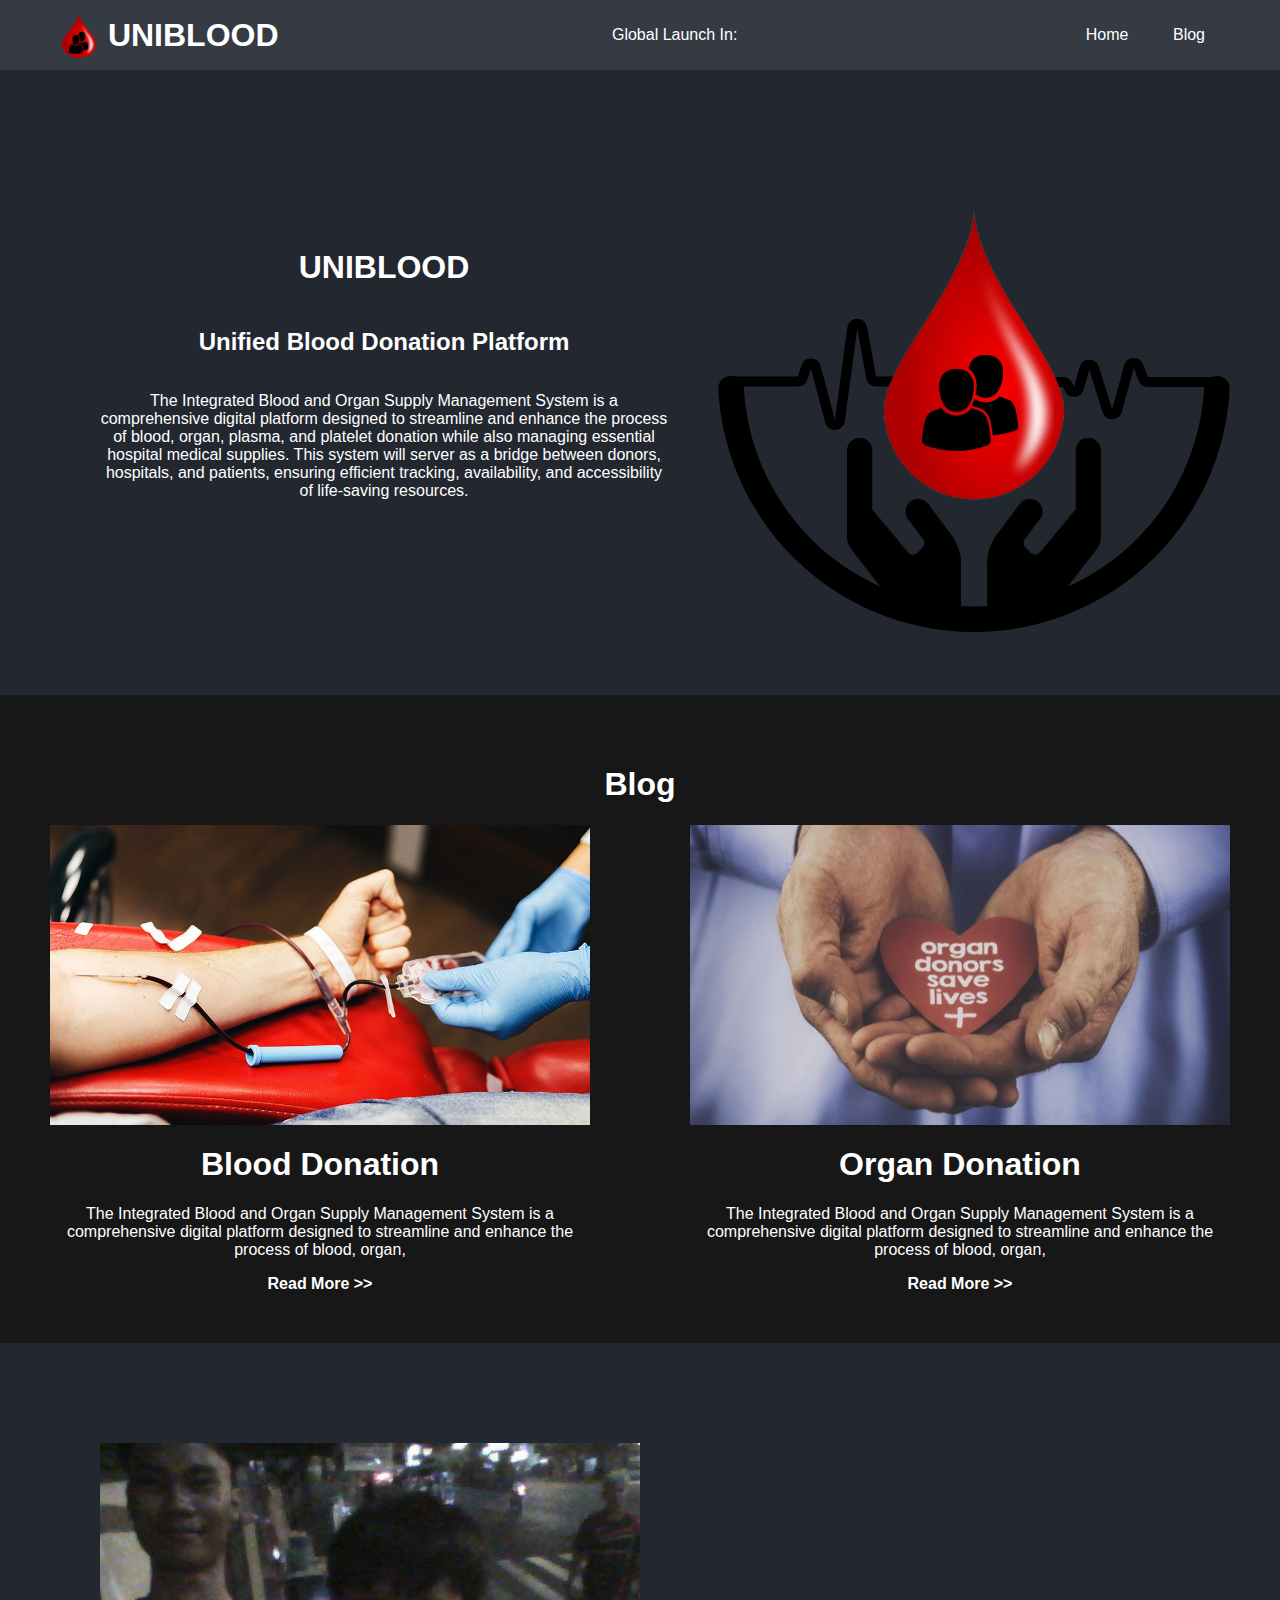
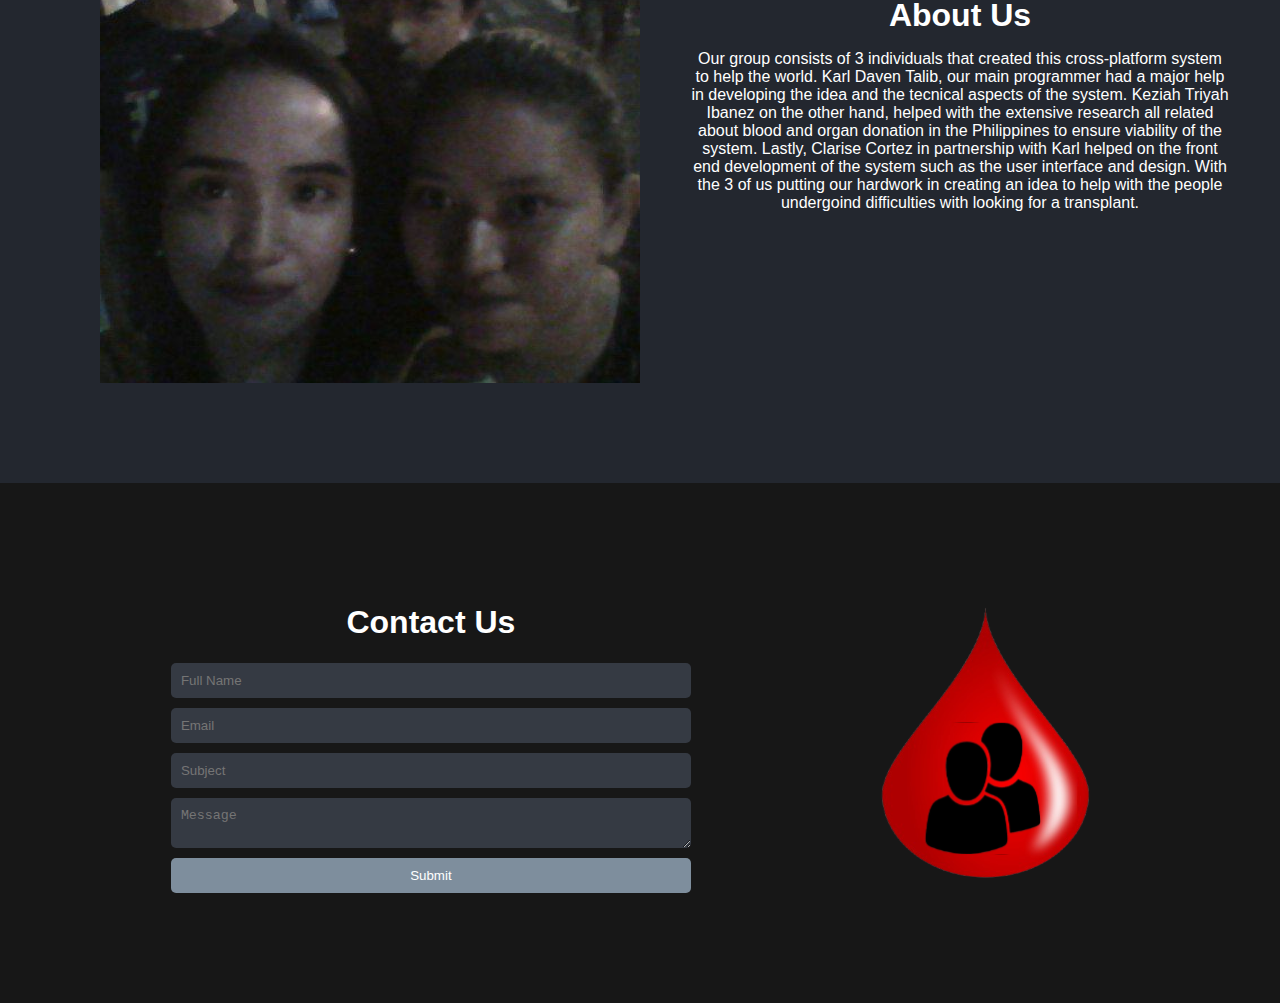
<file: index.html>
<!DOCTYPE html>
<html lang="en">
  <head>
    <meta charset="UTF-8" />
    <meta name="viewport" content="width=device-width, initial-scale=1.0" />
    <link rel="stylesheet" href="./css/index.css" />
    <link rel="icon" href="./images/logo_alt.svg">
    <title>UNIBLOOD</title>
  </head>
  <body>
    <div class="navbar">
      <div class="brand">
        <img src="./images/logo_alt.svg" alt="Logo" class="logo" />
        <span class="title">UNIBLOOD</span>
      </div>
      <p id="date">
        Global Launch In: 
      </p>
      <div class="nav">
        <a href="index.html">Home</a>
        <a href="blog.html">Blog</a>
      </div>
    </div>
    <div class="head">
      <div class="left">
        <h1>UNIBLOOD</h1>
        <h2>Unified Blood Donation Platform</h2>
        <p>
          The Integrated Blood and Organ Supply Management System is a
          comprehensive digital platform designed to streamline and enhance the
          process of blood, organ, plasma, and platelet donation while also
          managing essential hospital medical supplies. This system will server
          as a bridge between donors, hospitals, and patients, ensuring
          efficient tracking, availability, and accessibility of life-saving
          resources.
        </p>
      </div>
      <div class="right">
        <img src="./images/logo1.svg" alt="Logo" class="head-logo" />
      </div>
    </div>
    <div class="blog">
      <h1>Blog</h1>
      <div class="blog-content">
        <div class="blog-1">
          <div class="image-box">
            <img src="./images/blood_donation.jpg" alt="Blood Donation" />
          </div>
          <h1>Blood Donation</h1>
          <p>
            The Integrated Blood and Organ Supply Management System is a
            comprehensive digital platform designed to streamline and enhance
            the process of blood, organ,
          </p>
          <a href="blog.html">Read More >></a>
        </div>
        <div class="blog-2">
          <div class="image-box">
            <img src="./images/organ_donation.png" alt="Organ Donation" />
          </div>
          <h1>Organ Donation</h1>
          <p>
            The Integrated Blood and Organ Supply Management System is a
            comprehensive digital platform designed to streamline and enhance
            the process of blood, organ,
          </p>
          <a href="blog.html">Read More >></a>
        </div>
      </div>
    </div>
    <div class="about">
      <div class="left">
        <div id="special-ka">
          <img
            src="./images/about_us.jpg"
            alt="About Us"
            class="about-us-logo"
          />
        </div>
      </div>
      <div class="right">
        <h1>About Us</h1>
        <p>
          Our group consists of 3 individuals that created this cross-platform
          system to help the world. Karl Daven Talib, our main programmer had a
          major help in developing the idea and the tecnical aspects of the
          system. Keziah Triyah Ibanez on the other hand, helped with the
          extensive research all related about blood and organ donation in the
          Philippines to ensure viability of the system. Lastly, Clarise Cortez
          in partnership with Karl helped on the front end development of the
          system such as the user interface and design. With the 3 of us putting
          our hardwork in creating an idea to help with the people undergoind
          difficulties with looking for a transplant.
        </p>
      </div>
    </div>
    <div class="contact-us">
      <div class="left">
        <h1>Contact Us</h1>
        <form action="#" id="contactUs" method="post">
          <input type="text" placeholder="Full Name"/>
          <input type="email" placeholder="Email" id="email" required/>
          <input type="text" placeholder="Subject" required/>
          <textarea
            name="message"
            id="message"
            placeholder="Message"
            required
          ></textarea>
          <button type="submit" onclick="contactUs()" style="margin-bottom: 10px;">Submit</button>
        </form>
        <div class="alert" id="alert">
          <span class="closebtn" onclick="this.parentElement.style.display='none';">&times;</span> 
          <strong>Success!</strong> Messeage sent, please check your email for confirmation.
        </div>
      </div>
      <div class="right">
        <img src="./images/logo_alt.svg" alt="Logo" class="contact-us-logo" />
      </div>
    </div>
    <script src="./js/script.js"></script>
  </body>
</html>
</file>
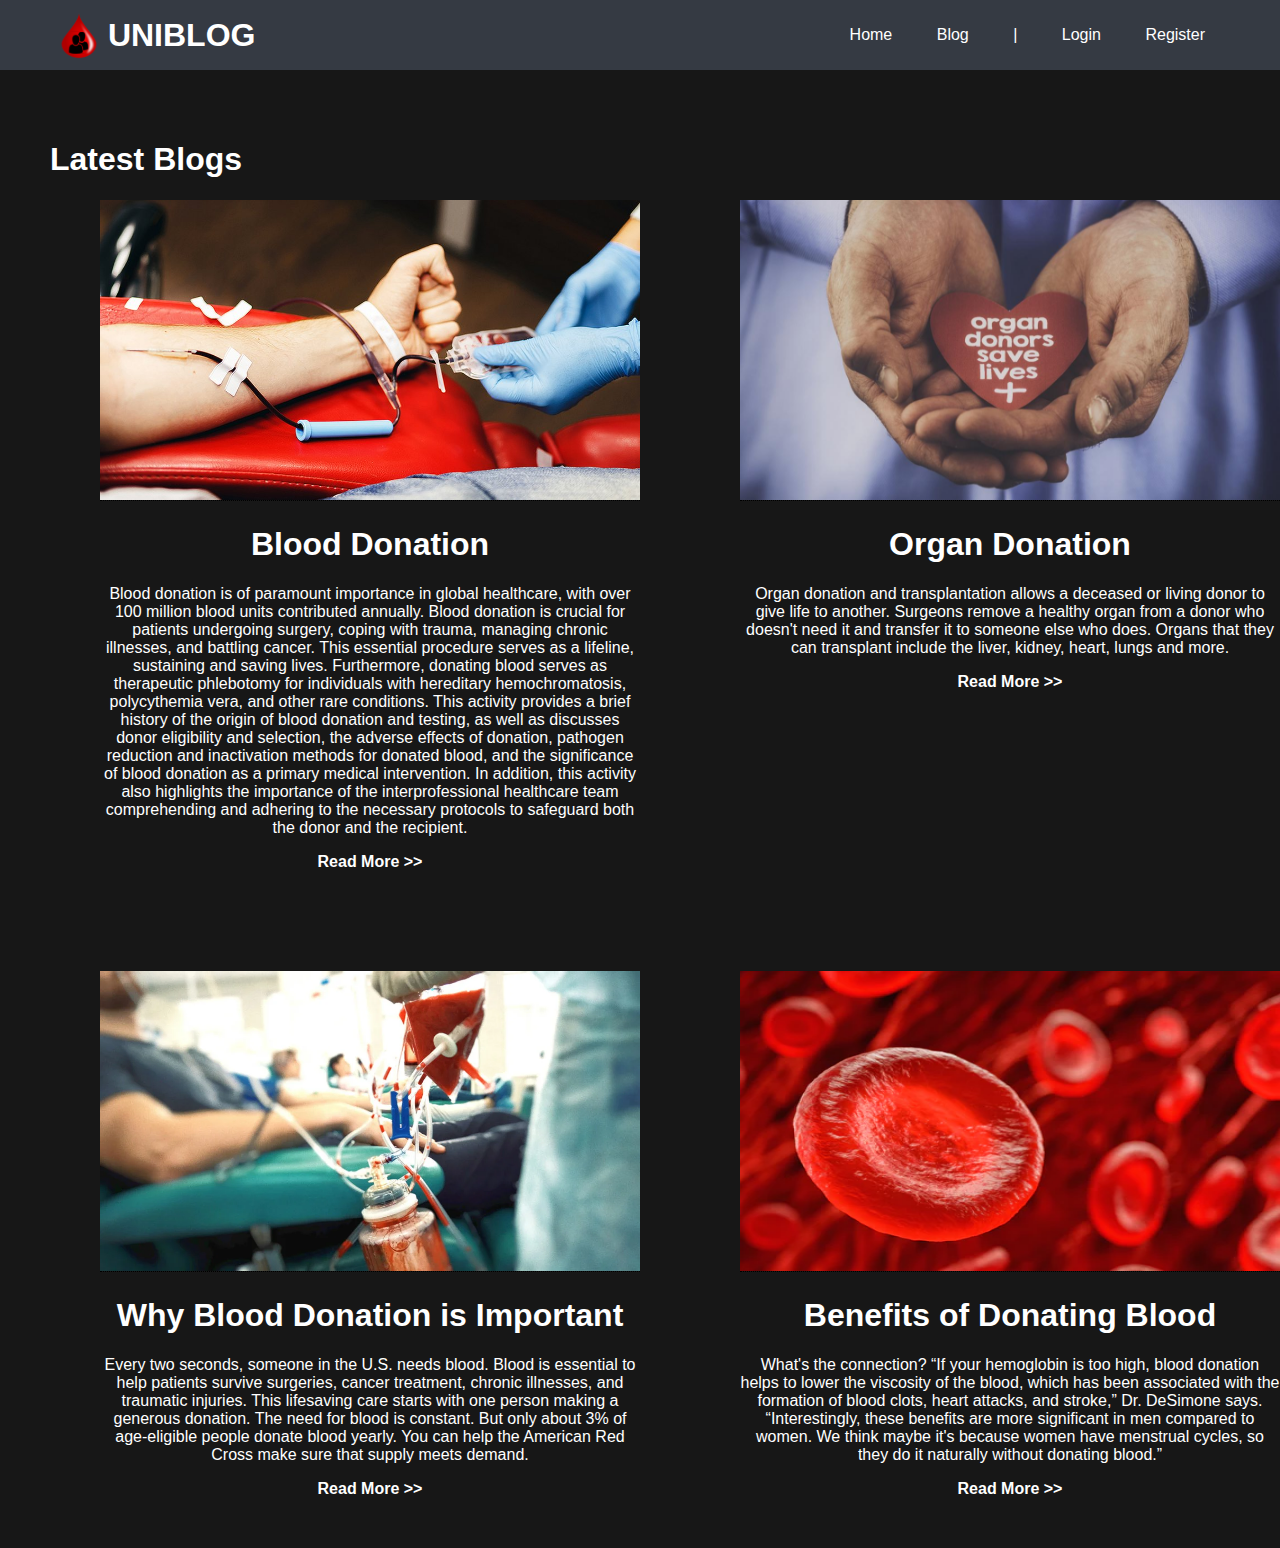
<file: blog.html>
<!DOCTYPE html>
<html lang="en">
  <head>
    <meta charset="UTF-8" />
    <meta name="viewport" content="width=device-width, initial-scale=1.0" />
    <link rel="icon" href="./images/logo_alt.svg" />
    <link rel="stylesheet" href="./css/index.css" />
    <link rel="stylesheet" href="./css/blog.css" />
    <title>UNIBLOG</title>
  </head>
  <body>
    <div class="navbar">
      <div class="brand">
        <img src="./images/logo_alt.svg" alt="Logo" class="logo" />
        <span class="title">UNIBLOG</span>
      </div>
      <div class="nav">
        <a href="index.html">Home</a>
        <a href="blog.html">Blog</a>
        <span>|</span>
        <a href="login.html">Login</a>
        <a href="register.html">Register</a>
      </div>
    </div>
    <div class="card">
      <h1>Latest Blogs</h1>
      <div class="blog-content">
        <div class="blog-1">
          <div class="image-box tooltip">
            <span class="tooltiptext">Blood Donation</span>
            <img src="./images/blood_donation.jpg" alt="Blood Donation" />
          </div>
          <h1>Blood Donation</h1>
          <p>
            Blood donation is of paramount importance in global healthcare, with
            over 100 million blood units contributed annually. Blood donation is
            crucial for patients undergoing surgery, coping with trauma,
            managing chronic illnesses, and battling cancer. This essential
            procedure serves as a lifeline, sustaining and saving lives.
            Furthermore, donating blood serves as therapeutic phlebotomy for
            individuals with hereditary hemochromatosis, polycythemia vera, and
            other rare conditions. This activity provides a brief history of the
            origin of blood donation and testing, as well as discusses donor
            eligibility and selection, the adverse effects of donation, pathogen
            reduction and inactivation methods for donated blood, and the
            significance of blood donation as a primary medical intervention. In
            addition, this activity also highlights the importance of the
            interprofessional healthcare team comprehending and adhering to the
            necessary protocols to safeguard both the donor and the recipient.
          </p>
          <a href="blog.html">Read More >></a>
        </div>
        <div class="blog-2">
          <div class="image-box tooltip">
            <span class="tooltiptext">Organ Donation</span>
            <img src="./images/organ_donation.png" alt="Organ Donation" />
          </div>
          <h1>Organ Donation</h1>
          <p>
            Organ donation and transplantation allows a deceased or living donor
            to give life to another. Surgeons remove a healthy organ from a
            donor who doesn't need it and transfer it to someone else who does.
            Organs that they can transplant include the liver, kidney, heart,
            lungs and more.
          </p>
          <a href="blog.html">Read More >></a>
        </div>
      </div>
    </div>
    <div class="card">
      <div class="blog-content">
        <div class="blog-1">
          <div class="image-box tooltip">
            <span class="tooltiptext">Why Donate Blood</span>
            <img src="./images/why.webp" alt="Blood Donation" />
          </div>
          <h1>Why Blood Donation is Important</h1>
          <p>
            Every two seconds, someone in the U.S. needs blood. Blood is
            essential to help patients survive surgeries, cancer treatment,
            chronic illnesses, and traumatic injuries. This lifesaving care
            starts with one person making a generous donation. The need for
            blood is constant. But only about 3% of age-eligible people donate
            blood yearly. You can help the American Red Cross make sure that
            supply meets demand.
          </p>
          <a href="blog.html">Read More >></a>
        </div>
        <div class="blog-2">
          <div class="image-box tooltip">
            <span class="tooltiptext">Benefits</span>
            <img src="./images/health.webp" alt="Organ Donation" />
          </div>
          <h1>Benefits of Donating Blood</h1>
          <p>
            What's the connection? “If your hemoglobin is too high, blood
            donation helps to lower the viscosity of the blood, which has been
            associated with the formation of blood clots, heart attacks, and
            stroke,” Dr. DeSimone says. “Interestingly, these benefits are more
            significant in men compared to women. We think maybe it's because
            women have menstrual cycles, so they do it naturally without
            donating blood.”
          </p>
          <a href="blog.html">Read More >></a>
        </div>
      </div>
    </div>
  </body>
</html>
</file>
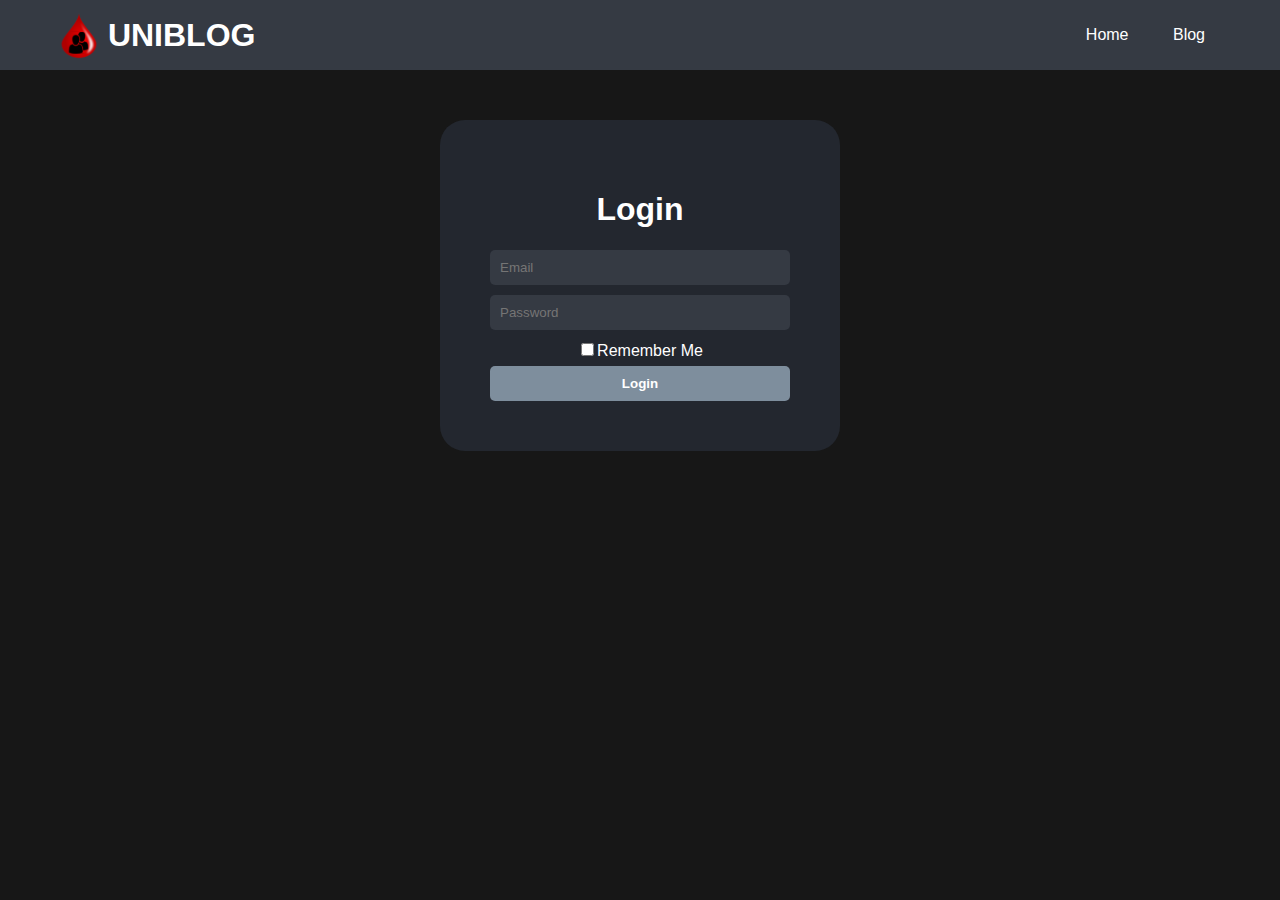
<file: login.html>
<!DOCTYPE html>
<html lang="en">
  <head>
    <meta charset="UTF-8" />
    <meta name="viewport" content="width=device-width, initial-scale=1.0" />
    <link rel="icon" href="./images/logo_alt.svg" />
    <link rel="stylesheet" href="./css/index.css" />
    <link rel="stylesheet" href="./css/login.css">
    <title>Login</title>
  </head>
  <body>
    <div class="navbar">
      <div class="brand">
        <img src="./images/logo_alt.svg" alt="Logo" class="logo" />
        <span class="title">UNIBLOG</span>
      </div>
      <div class="nav">
        <a href="index.html">Home</a>
        <a href="blog.html">Blog</a>
      </div>
    </div>
    <div class="login" id="login">
      <div class="card">
        <h1>Login</h1>
        <form action="#" id="login">
          <input type="text" placeholder="Email" id="name" required>
          <input type="password" placeholder="Password" id="password" required>
          <div>
            <input type="checkbox"><label for="remember">Remember Me</label>
          </div>
          <button type="submit" onclick="login()">Login</button>
        </form>
      </div>
    </div>
    <div id="logged">
      <div class="card">
        <h1 id="welcome">Welcome back! </h1>
      </div>
    </div>
    <script src="./js/login.js"></script>
  </body>
</html>
</file>
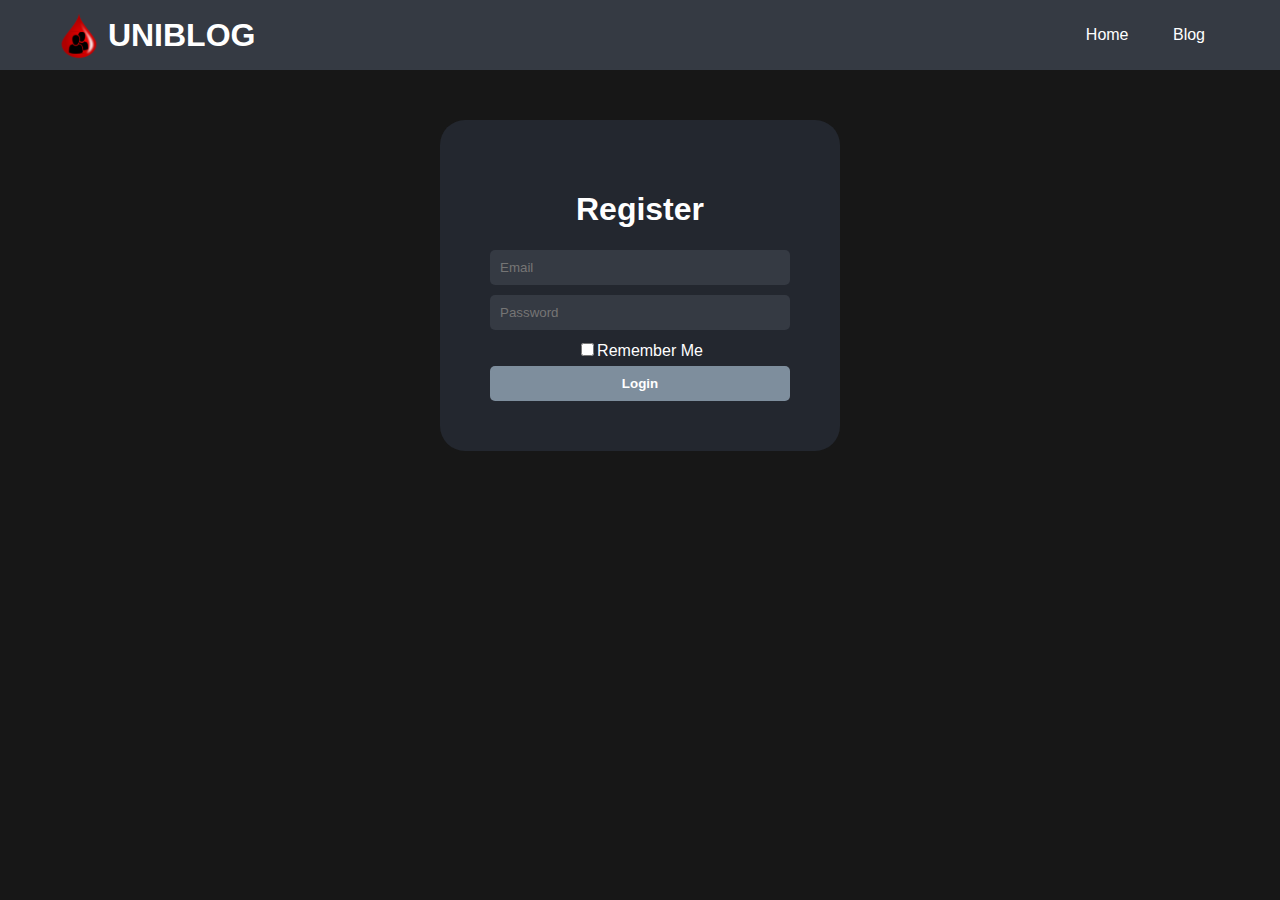
<file: register.html>
<!DOCTYPE html>
<html lang="en">
  <head>
    <meta charset="UTF-8" />
    <meta name="viewport" content="width=device-width, initial-scale=1.0" />
    <link rel="icon" href="./images/logo_alt.svg" />
    <link rel="stylesheet" href="./css/index.css" />
    <link rel="stylesheet" href="./css/login.css">
    <title>Reigster</title>
  </head>
  <body>
    <div class="navbar">
      <div class="brand">
        <img src="./images/logo_alt.svg" alt="Logo" class="logo" />
        <span class="title">UNIBLOG</span>
      </div>
      <div class="nav">
        <a href="index.html">Home</a>
        <a href="blog.html">Blog</a>
      </div>
    </div>
    <div class="login" id="login">
      <div class="card">
        <h1>Register</h1>
        <form action="#" id="login">
          <input type="text" placeholder="Email" id="name" required>
          <input type="password" placeholder="Password" id="password" required>
          <div>
            <input type="checkbox"><label for="remember">Remember Me</label>
          </div>
          <button type="submit" onclick="register()">Login</button>
        </form>
      </div>
    </div>
    <div id="logged">
      <div class="card">
        <h1>Registered Successfully!</h1>
      </div>
    </div>
    <script src="./js/login.js"></script>
  </body>
</html>
</file>
<file: css/index.css>
body {
  padding: 0;
  margin: 0;
  background-color: #171717;
  color: white;
  font-family: Arial, Helvetica, sans-serif;
}

.navbar {
  padding: 10px 50px;
  background-color: #353a43;
  height: 50px;
  display: flex;
  align-items: center;
  justify-content: space-between;
}

.brand {
  display: flex;
  align-items: center;
}

.logo {
  height: 50px;
}

.title {
  font-weight: bold;
  font-size: xx-large;
}

.nav a, .nav span {
  margin-right: 10px;
  text-decoration: none;
  color: white;
  padding: 10px 15px;
  border-radius: 25px;
}

.nav a:hover {
  background-color: #7e8e9d;
  transition: 0.5s;
}

.nav a:active {
  background-color: #7e8e9d;
}

.head {
  background-color: #23272f;
  padding: 50px;
  display: flex;
  justify-content: space-evenly;
  text-align: center;
  align-items: center;
}

.head h1 {
  margin-top: 0;
}

.left {
  display: flex;
  flex-direction: column;
  justify-content: center;
  padding: 50px;
}

.head-logo {
  position: relative;
  animation: floatAnim 3s ease-in-out infinite;
}

@keyframes floatAnim {
  0% {
    transform: translateY(0);
  }

  50% {
    transform: translateY(-20px);
  }

  100% {
    transform: translateY(0);
  }
}

.about h1 {
  margin: 0;
}

.about {
  background-color: #23272f;
  padding: 50px;
  display: flex;
  justify-content: space-evenly;
  text-align: center;
  align-items: center;
}

.contact-us {
  background-color: #171717;
  padding: 50px;
  display: flex;
  justify-content: space-evenly;
  align-items: center;
  text-align: center;
}

.left form {
  display: flex;
  flex-direction: column;
}

.left form input {
  margin-bottom: 10px;
}

.left form input {
  color: white;
  width: 500px;
  background-color: #353a43;
  border: 0;
  padding: 10px;
  border-radius: 5px;
}

.left form button {
  padding: 10px;
  color: white;
  background-color: #7e8e9d;
  border: 0;
  border-radius: 5px;
}

#message {
  color: white;
  background-color: #353a43;
  border: 0;
  padding: 10px;
  border-radius: 5px;
  margin-bottom: 10px;
}

.contact-us-logo {
  height: 300px;
  width: auto;
}

.blog {
  margin: 0;
  padding: 50px;
  background-color: #171717;
  display: flex;
  justify-content: center;
  align-items: center;
  flex-direction: column;
}

.blog-content {
  display: flex;

  text-align: center;
}

.blog-content img {
  height: 300px;
  width: auto;
}

.blog-1,
.blog-2 {
  padding-left: 50px;
  padding-right: 50px;
}

.blog-1 a,
.blog-2 a {
  text-decoration: none;
  color: white;
  font-weight: bold;
  padding: 10px 20px;
  border-radius: 15px;
}

.blog-1 a:hover,
.blog-2 a:hover {
  background-color: #353a43;
  transition: 0.5s;
}

.image-box {
  position: relative;
  margin: auto;
  overflow: hidden;
  width: 540px;
}

.image-box img {
  max-width: 100%;
  transition: all 0.3s;
  display: block;
  width: 100%;
  height: 300px;
  transform: scale(1);
}

.image-box:hover img {
  transform: scale(1.1);
}

#special-ka img {
  max-width: 100%;
  transition: all 0.3s;
  display: block;
  width: 100%;
  transform: scale(1);
}

#special-ka {
  position: relative;
  margin: auto;
  overflow: hidden;
  width: 540px;
}

#special-ka:hover img {
  transform: scale(1.1);
}

.alert {
  display: none;
  padding: 20px;
  background-color: #04AA6D;
  color: white;
}

.closebtn {
  margin-left: 15px;
  color: white;
  font-weight: bold;
  float: right;
  font-size: 22px;
  line-height: 20px;
  cursor: pointer;
  transition: 0.3s;
}

.closebtn:hover {
  color: black;
}
</file>
<file: css/blog.css>
.card {
  padding: 50px;
  display: block;
}

.tooltip {
  position: relative;
  display: inline-block;
  border-bottom: 1px dotted black;
}

.tooltip .tooltiptext {
  visibility: hidden;
  background-color: black;
  color: #fff;
  text-align: center;
  border-radius: 6px;
  padding: 5px 0;

  /* Position the tooltip */
  position: absolute;
  z-index: 1;
}

.tooltip:hover .tooltiptext {
  visibility: visible;
}
</file>
<file: css/login.css>
.login {
  padding: 50px;
  display: flex;
  justify-content: center;
}

.card {
  padding: 50px;
  background-color: #23272f;
  border-radius: 25px;
  width: 300px;
  text-align: center;
}

.card form {
  display: flex;
  flex-direction: column;
  justify-content: center;
}

.card form input {
  color: white;
  background-color: #353a43;
  border: 0;
  padding: 10px;
  border-radius: 5px;
  margin-bottom: 10px;
}

.card form button {
  padding: 10px;
  color: white;
  background-color: #7e8e9d;
  border: 0;
  border-radius: 5px;
  font-weight: bold;
}

#logged {
  margin-top: 50px;
  display: none;
  justify-content: center;
}
</file>
